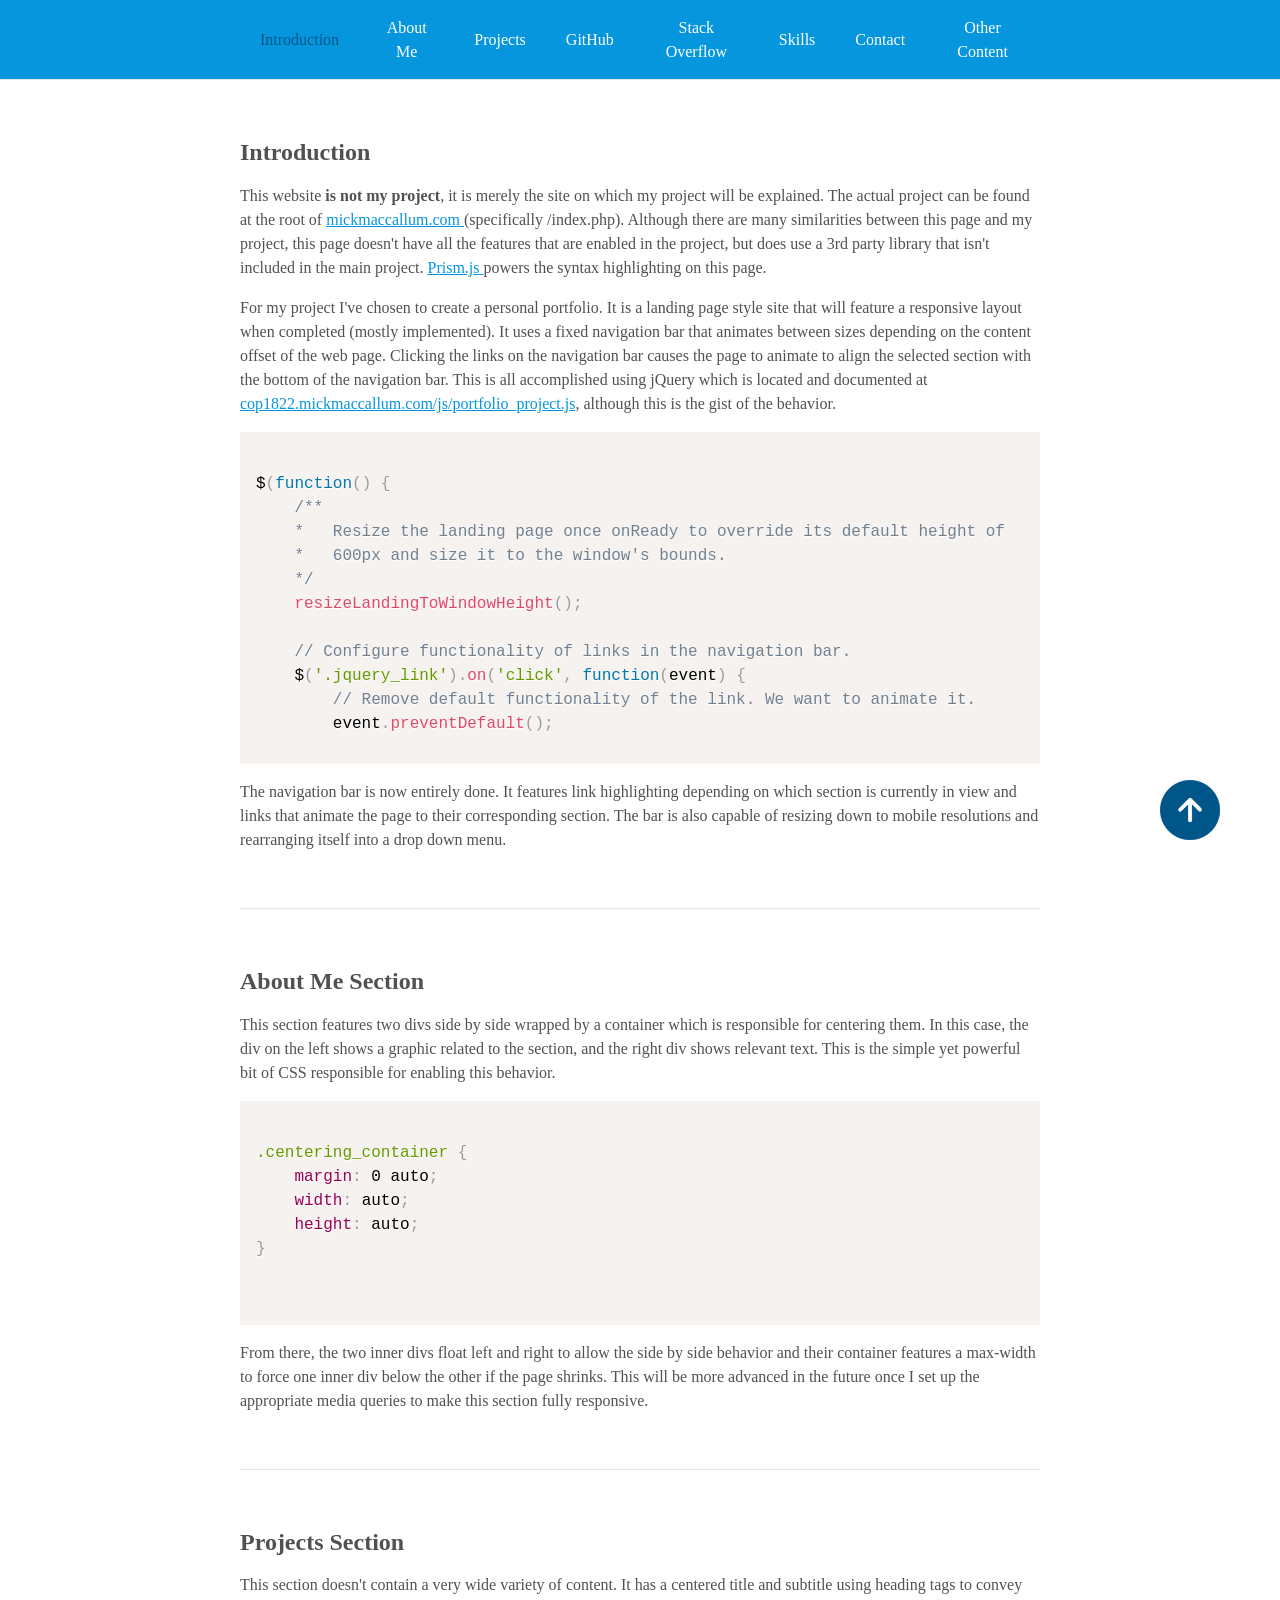
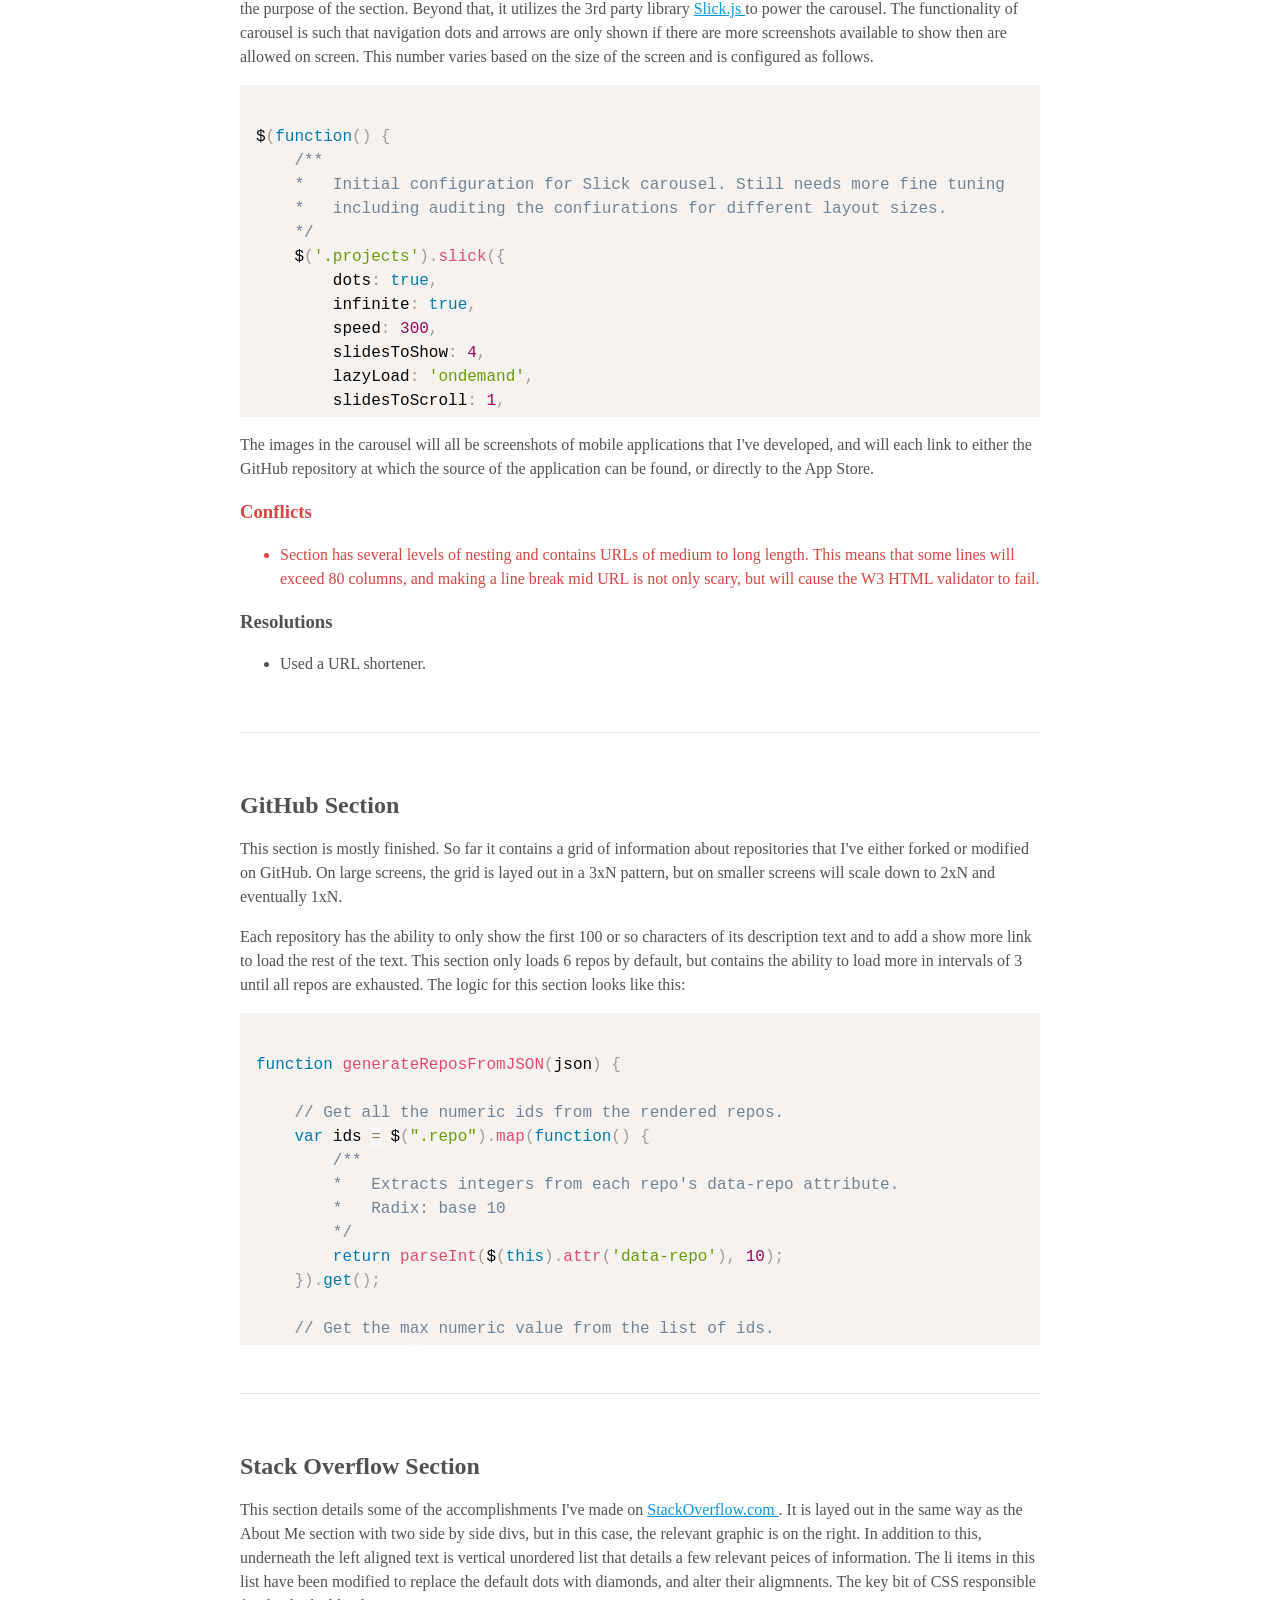
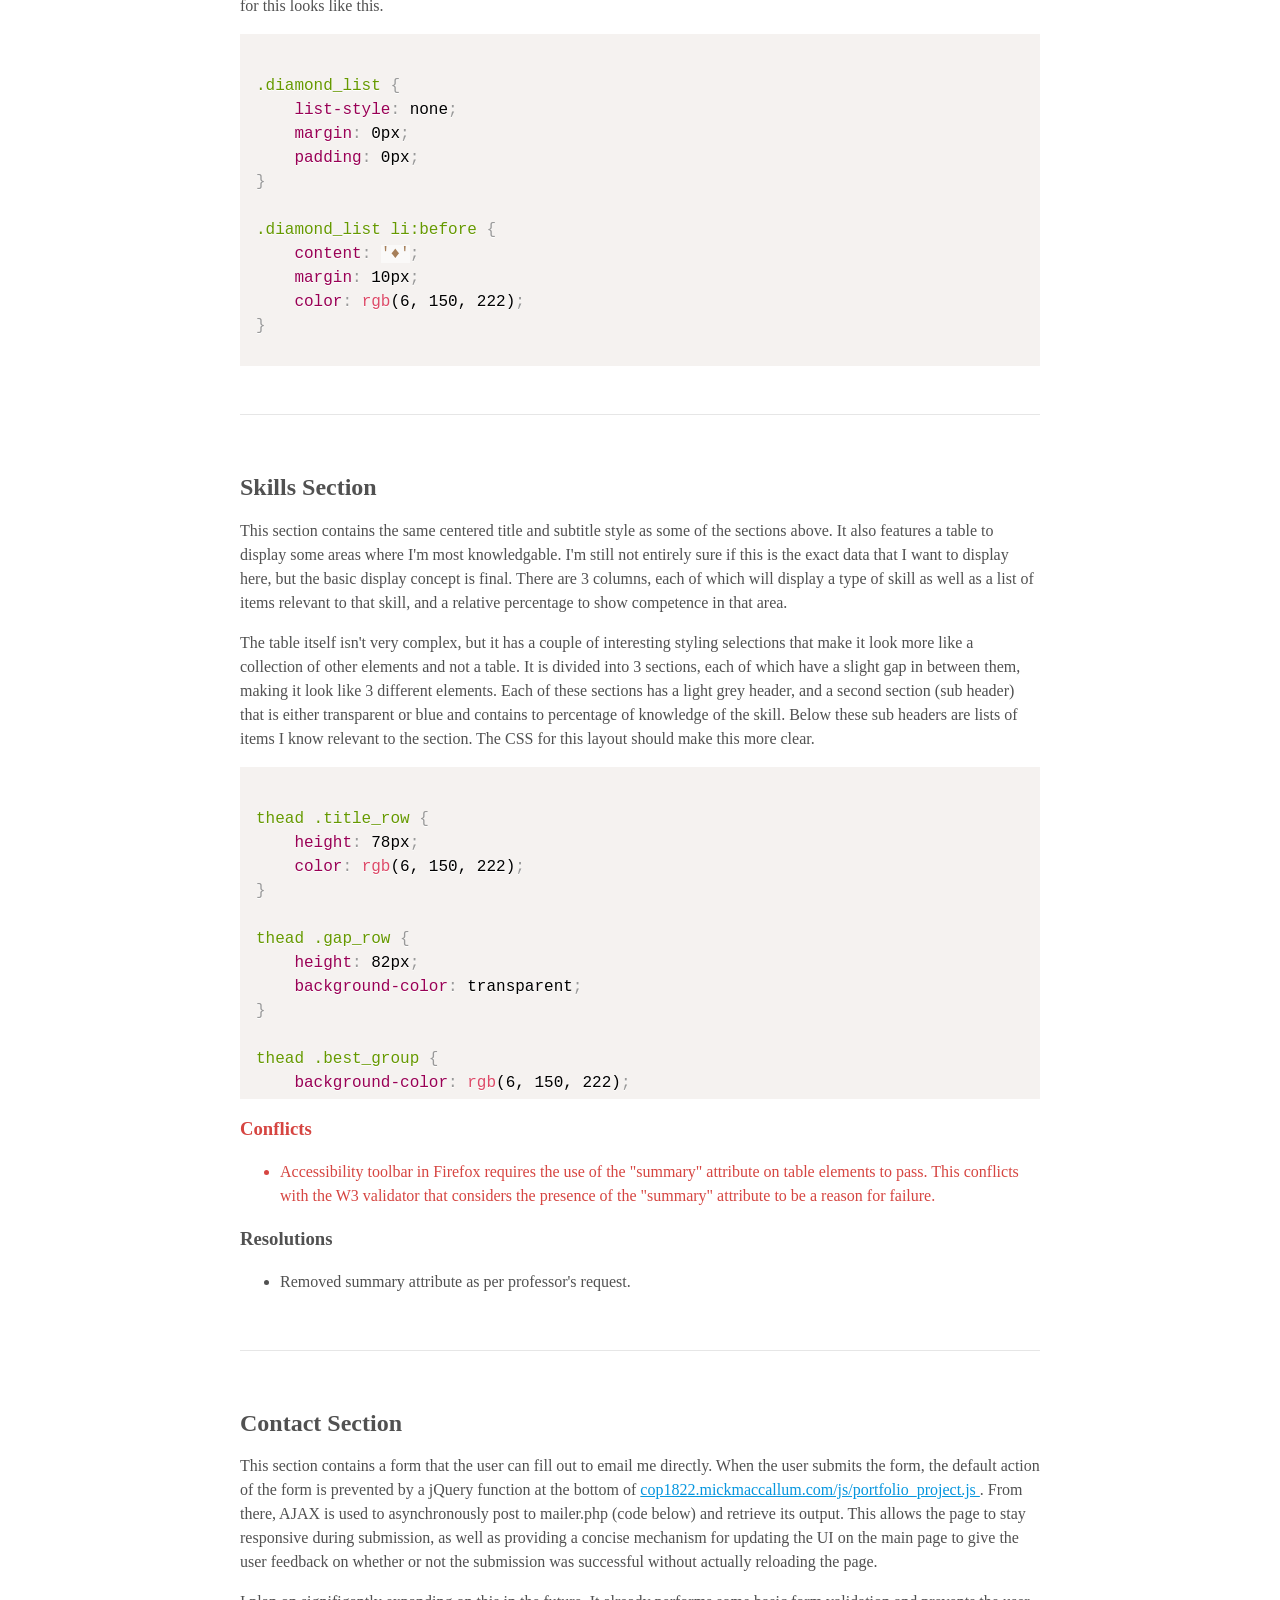
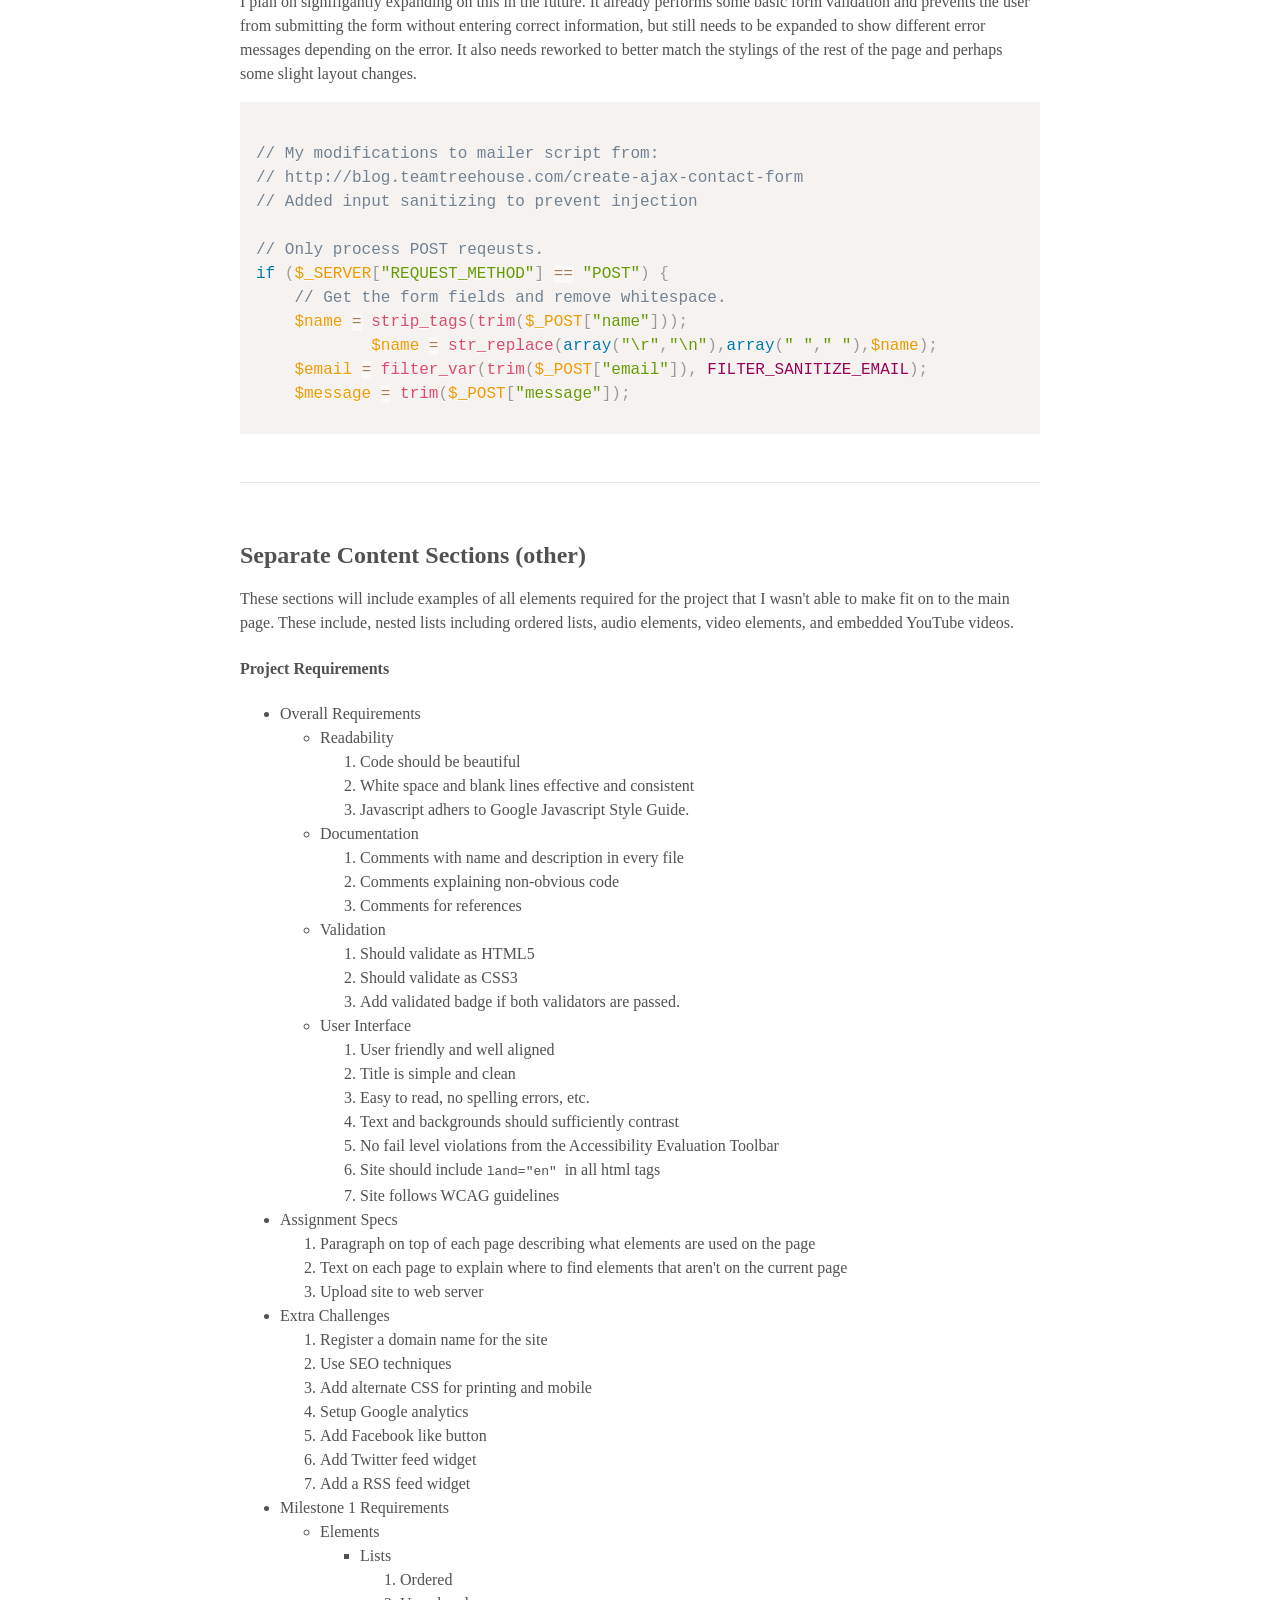
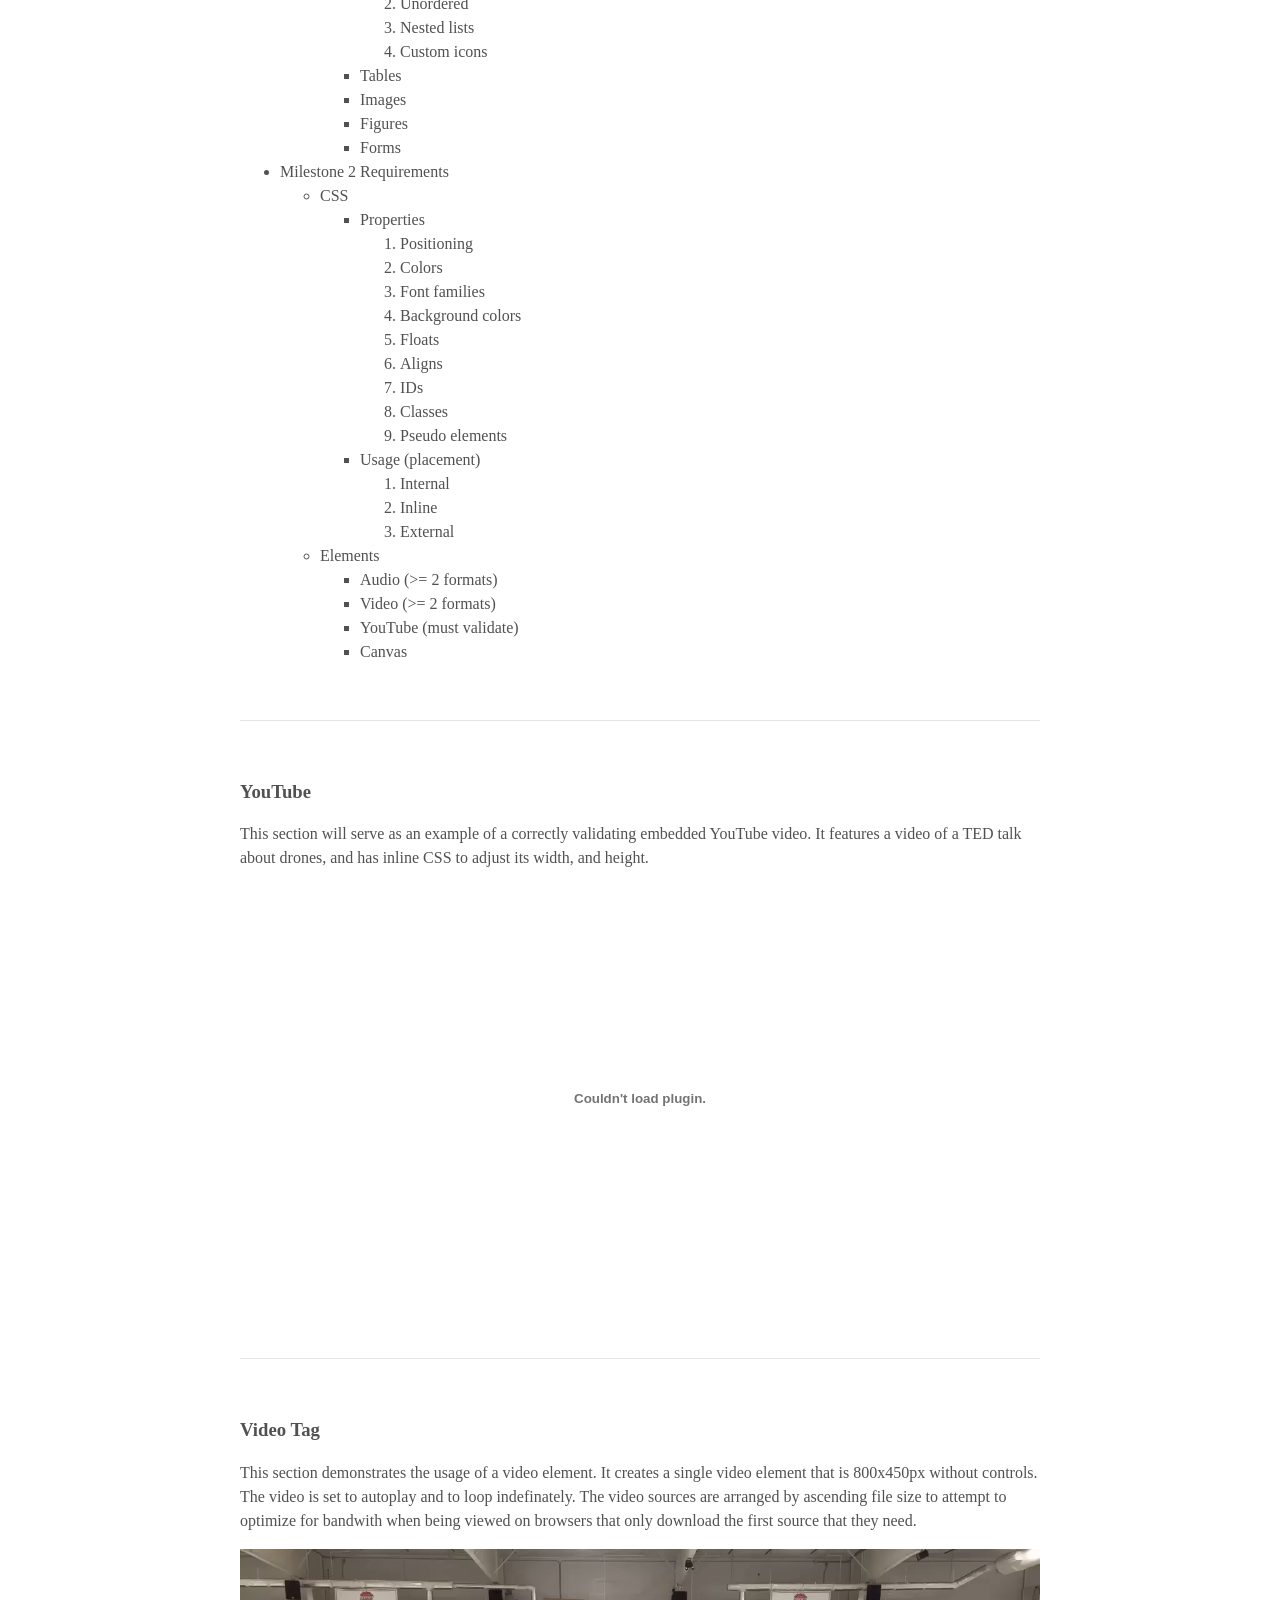
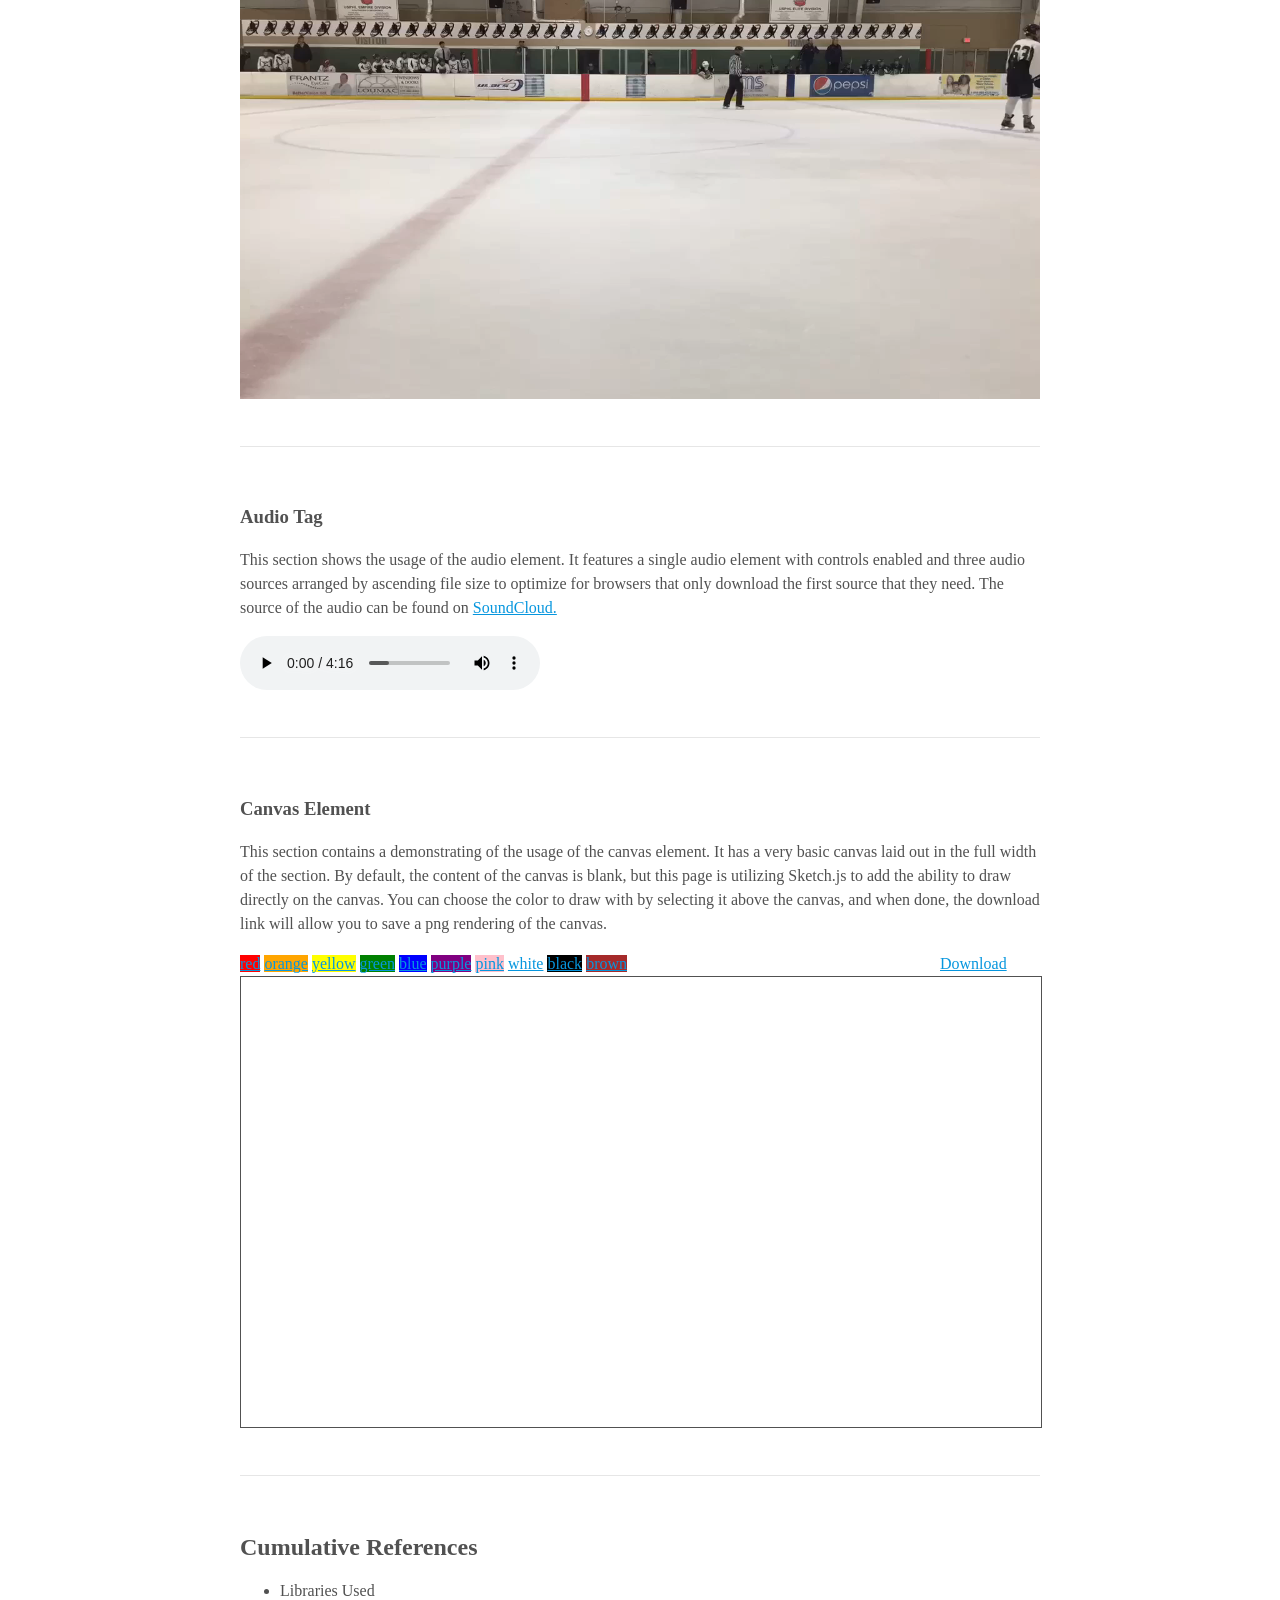
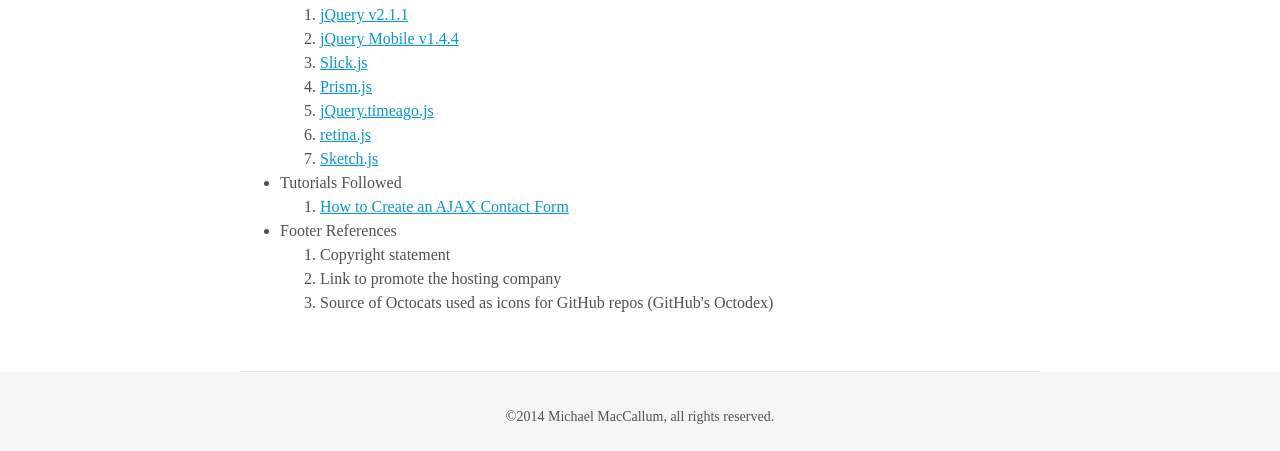
<file: demo.html>
<!DOCTYPE html>

<!-- 
	Michael MacCallum - COP1822
	This file contains the entire contents of the demo page explaining
	this project.

	Some of the elements on this page that aren't included on the main page
	include:

	audio, video, ol (and nested lists), code, pre, strong

	This page will also include demonstrations of both internal and inline CSS.
	The inline CSS can be found in the sections for the embedded YouTube video,
	as well as the section for the canvas element.
 -->

<html lang="en">
	<head>
		<meta charset="utf-8">
		<title>Michael MacCallum's Portfolio Demonstration</title>
		<meta name="viewport" content="width=device-width, initial-scale=1">

		<style type="text/css" media="screen">
			html, body {
				margin: 0px;
				padding: 0px;
				color: rgb(81, 81, 81);
				line-height: 150%;
			}

			#scroll_to_top {
				position: fixed;
				height: 60px;
				width: 60px;
			}

			a {
				color: rgb(6, 150, 222);
			}

			a:hover {
				color: rgb(0, 87, 135);
			}

			header {
				width: 100%;
				height: 80px;
				background-color: rgb(6, 150, 222);
				position: fixed;
				text-align: center;
				overflow: hidden;
				z-index: 1000;

				box-sizing:border-box;
				-moz-box-sizing:border-box;
				-webkit-box-sizing:border-box;
				border-bottom: 1px solid rgb(230, 230, 230);
			}

			/* Set up header list to be horizontal and centered. */
			header ul {
				padding: 0px;
				width: 90%;
				max-width: 800px;
				height: 100%;
				display: inline-table;
				margin: 0 auto;
			}

			header li {
			    display: table-cell;
			    vertical-align: middle;
				padding: 0px 20px 0px 20px;
				min-width: auto;
			}

			/* Animate header link hover color */
			header li a {
				transition: color 0.1s linear;
				color: rgb(255, 255, 255);
				text-decoration: none;
				font-size: 16px;
			}

			header li a:hover {
				color: rgb(81, 81, 81);
			}

			#buffer {
				width: 100%;
				height: 80px;
			}

			section {
				width: 100%;
				height: auto;
			}

			.container {
				margin: 0 auto;
				width: 90%;
				max-width: 800px;
				padding-top: 40px;
				padding-bottom: 40px;
				border-bottom: 1px solid rgb(230, 230, 230);
			}

			.conflict {
				color: rgb(214, 69, 65);
			}

			pre {
				max-height: 300px;
			}

			footer {
				text-align: center;
				width: 100%;
				height: 80px;
				background-color: rgb(246, 246, 246);
			}

			footer p {
				font-size: 14px;
				margin: auto;
				padding-top: 33px;
			}	
		</style>

		<link rel="stylesheet" type="text/css" href="css/Prism.css" />
	</head>

	<!--
		The MIT License (MIT)

		Copyright (c) [2014] [Michael MacCallum]

		Permission is hereby granted, free of charge, to any person obtaining a 
		copy of this software and associated documentation files 
		(the "Software"), to deal in the Software without restriction, including
		without limitation the rights to use, copy, modify, merge, publish, 
		distribute, sublicense, and/or sell copies of the Software, and to
		permit persons to whom the Software is furnished to do so, subject to 
		the following conditions:

		The above copyright notice and this permission notice shall be included
		in all copies or substantial portions of the Software.

		THE SOFTWARE IS PROVIDED "AS IS", WITHOUT WARRANTY OF ANY KIND, 
		EXPRESS OR IMPLIED, INCLUDING BUT NOT LIMITED TO THE WARRANTIES OF
		MERCHANTABILITY, FITNESS FOR A PARTICULAR PURPOSE AND NONINFRINGEMENT.
		IN NO EVENT SHALL THE AUTHORS OR COPYRIGHT HOLDERS BE LIABLE FOR ANY
		CLAIM, DAMAGES OR OTHER LIABILITY, WHETHER IN AN ACTION OF CONTRACT,
		TORT OR OTHERWISE, ARISING FROM, OUT OF OR IN CONNECTION WITH THE 
		SOFTWARE OR THE USE OR OTHER DEALINGS IN THE SOFTWARE.
	-->

	<body>

		<img id="scroll_to_top" src="images/scroller.png"
			 alt="Click to scroll to top." title="Click to scroll to top.">

		<header>
			<ul>
				<li>
					<a class="jquery_link" href="#landing">
						Introduction
					</a>
				</li>

				<li>
					<a class="jquery_link" href="#about_me">
						About Me
					</a>
				</li>

				<li>
					<a class="jquery_link" href="#projects">
						Projects
					</a>
				</li>

				<li>
					<a class="jquery_link" href="#github">                            
						GitHub
					</a>
				</li>

				<li>
					<a class="jquery_link" href="#stack_overflow"> 
						Stack Overflow
					</a>
				</li>

				<li>
					<a class="jquery_link" href="#skills">
						Skills
					</a>
				</li>

				<li>
					<a class="jquery_link" href="#contact">                            
						Contact
					</a>
				</li>

				<li>
					<a class="jquery_link" href="#other">                            
						Other Content
					</a>
				</li>
			</ul>
		</header>

		<div id="buffer"></div>

		<section data-id="landing" id="landing" class="content-colored">
			<div class="container">
				<h2>
					Introduction
				</h2>

				<p>
					This website <strong>is not my project</strong>, it is
					merely the site on which my project will be explained. The
					actual project can be found at the root of
					<a href="index.php">
						mickmaccallum.com
					</a> (specifically /index.php). Although there are many
					similarities between this page and my project, this page
					doesn't have all the features that are enabled in the
					project, but does use a 3rd party library that isn't
					included in the main project.
					<a href="http://prismjs.com">
						Prism.js
					</a> powers the syntax highlighting on this page.
				</p>

				<p>
					For my project I've chosen to create a personal portfolio.
					It is a landing page style site that will feature a
					responsive layout when completed (mostly implemented).
					It uses a fixed navigation bar that
					animates between sizes depending on the content offset of
					the web page. Clicking the links on the navigation bar
					causes the page to animate to align the selected section
					with the bottom of the navigation bar. This is all
					accomplished using jQuery which is located and documented at
					<a href="http://mickmaccallum.com/js/portfolio_project.js">
						cop1822.mickmaccallum.com/js/portfolio_project.js</a>,
						although this is the gist of the behavior.
				</p>

				<pre>
					<code class="language-javascript">
$(function() {
	/**
	*	Resize the landing page once onReady to override its default height of 
	*	600px and size it to the window's bounds.
	*/
	resizeLandingToWindowHeight();

	// Configure functionality of links in the navigation bar.
	$('.jquery_link').on('click', function(event) {
		// Remove default functionality of the link. We want to animate it.
		event.preventDefault();

		/**
		*	Use the href attribute as the target. This will allow the brower
		*	to fall back on link functionality without animations in case jQuery
		*	fails. This also removes the need to have an additional data
		*	attribute to keep track of which nav link is linked to each section.
		*/
		var target = $(this).attr('href');
		// Gets the large size of the navigation bar.
		var offset = $('header').data('largeSize');

		/** 
		*	Reset the offset size to the navigation bar's small size if
		*	the link will navigate the page to any section below the landing
		*	page. This is necessary to align with the navigation bar's smaller
		*	size at these offsets.
		*/
		if (target != '#landing') {
			offset = $('header').data('smallSize');
			collapseNavBar();
		};

		/**
		*	Animate the offset of the page to align the selected section with
		*	the bottom of the navigation bar.
		*/
		$('html, body').stop().animate({
			scrollTop: $(target).offset().top - offset
		}, 500);
	});
});
					</code>
				</pre>

				<p>
					The navigation bar is now entirely done. It features link
					highlighting depending on which section is currently in
					view and links that animate the page to their corresponding
					section. The bar is also capable of resizing down to mobile
					resolutions and rearranging itself into a drop down menu.
				</p>
			</div>
		</section>

		<section data-id="about_me" id="about_me" class="content-light">
			<div class="container">
				<h2>
					About Me Section
				</h2>
				<p>
					This section features two divs side by side wrapped by a
					container which is responsible for centering them. In this
					case, the div on the left shows a graphic related to the
					section, and the right div shows relevant text. This is the
					simple yet powerful bit of CSS responsible for enabling
					this behavior.
				</p>
				<pre>
					<code class="language-css">
.centering_container {
	margin: 0 auto;
	width: auto;
	height: auto;
}
					</code>
				</pre>

				<p>
					From there, the two inner divs float left and right to allow
					the side by side behavior and their container features a
					max-width to force one inner div below the other if the page
					shrinks. This will be more advanced in the future once I set
					up the appropriate media queries to make this section fully
					responsive.
				</p>
			</div>
		</section>

		<section data-id="projects" id="projects" class="content-dark">
			<div class="container">
				<h2>
					Projects Section
				</h2>
				<p>
					This section doesn't contain a very wide variety of content.
					It has a centered title and subtitle using heading tags
					to convey the purpose of the section. Beyond that, it
					utilizes the 3rd party library
					<a href="http://kenwheeler.github.io/slick/">
						Slick.js
					</a> to power the carousel. The functionality of carousel
					is such that navigation dots and arrows are only shown if
					there are more screenshots available to show then are
					allowed on screen. This number varies based on the size of
					the screen and is configured as follows.
				</p>

				<pre>
					<code class="language-javascript">
$(function() {
	/**
	*	Initial configuration for Slick carousel. Still needs more fine tuning
	*	including auditing the confiurations for different layout sizes.
	*/
	$('.projects').slick({
		dots: true,
		infinite: true,
		speed: 300,
		slidesToShow: 4,
		lazyLoad: 'ondemand',
		slidesToScroll: 1,
		responsive: [
			{
				breakpoint: 1024,
				settings: {
					slidesToShow: 3,
					slidesToScroll: 3,
					infinite: true,
					dots: true
				}
			},
			{
				breakpoint: 600,
				settings: {
					slidesToShow: 2,
					slidesToScroll: 2
				}
			},
			{
				breakpoint: 480,
				settings: {
					slidesToShow: 1,
					slidesToScroll: 1
				}
			}
		]
	});
});
					</code>
				</pre>

				<p>
					The images in the carousel will all be screenshots of
					mobile applications that I've developed, and will each
					link to either the GitHub repository at which the source
					of the application can be found, or directly
					to the App Store.
				</p>

				<h3 class="conflict">
					Conflicts
				</h3>

				<ul class="conflict">
					<li>
						<p>
							Section has several levels of nesting and contains
							URLs of medium to long length. This means that some
							lines will exceed 80 columns, and making a line
							break mid URL is not only scary, but will cause
							the W3 HTML validator to fail.
						</p>
					</li>
				</ul>

				<h3>
					Resolutions
				</h3>

				<ul>
					<li>
						Used a URL shortener.
					</li>
				</ul>
			</div>
		</section>

		<section data-id="github" id="github" class="content-light">
			<div class="container">
				<h2>
					GitHub Section
				</h2>
				<p>
					This section is mostly finished. So far it contains a grid
					of information about repositories that I've either forked
					or modified on GitHub. On large screens, the grid is layed
					out in a 3xN pattern, but on smaller screens will scale down
					to 2xN and eventually 1xN.
				</p>

				<p>
					Each repository has the ability to only show the first 100
					or so characters of its description text and to add a
					show more link to load the rest of the text. This section
					only loads 6 repos by default, but contains the ability to
					load more in intervals of 3 until all repos are exhausted.
					The logic for this section looks like this:
				</p>

				<pre>
					<code class="language-javascript">
function generateReposFromJSON(json) {

	// Get all the numeric ids from the rendered repos.
	var ids = $(".repo").map(function() {
		/**
		*	Extracts integers from each repo's data-repo attribute.
		*	Radix: base 10
		*/
		return parseInt($(this).attr('data-repo'), 10);
	}).get();

	// Get the max numeric value from the list of ids.
	var highest = Math.max.apply(Math, ids);
	var colCount = 3;

		// Get next 3 repos, numbered for non-programmer humans.
	for (var i = highest + 1 ; i < highest + 1 + colCount ; i++) {
		var repo = json[i];
		// Only have a few to work with, so they need to repeat.
		var octocat = OCTODEX[i % OCTODEX.length];

		// number of repos remaining.
		var remaining = json.length - (highest + 1 + colCount);
		
		/** 
		*	Require that the repo exists. This also handles termination
		*	when the array runs out of repos to provide.
		*/
		if (repo != null) {

			// Get description field and make unaltered copy.
			var description = repo.description;
			var data = description;

			var maxLength = 100;
			var overflowBuffer = 40;

			// Require the description to exist.
			if (description != null) {
				// Require the description's length to be > 140 chars.
				if (description.length > maxLength + overflowBuffer) {
					/**
					*	Get first 100 characters from description and
					*	add show more link.
					*/
					description = description.substring(0, maxLength) +
						'... <a href="#">show more</a>';
				};
			} else {
				// Blank looks better than 'null'.
				description = '';
			};

			var language = repo.language;

			if (language == null || language.length == 0) {
				language = 'No Language';
			};
			
			/**
			*	Add the template HTML before the show more button. This
			*	will add the new repo as the second to last element in
			*	the repositories container.
			*/
			$('#show_more').before(template);

			// Change count down text on more link if repos remain.
			if (remaining > 0) {
				var numToShow = colCount;

				if (remaining <= colCount) {
					numToShow = remaining;
				};

				$('#show_more').html('Show ' + numToShow + ' of ' +
					remaining + ' More');
			} else {
				// Hide the show more link when all repos are shown.
				$('#show_more').hide();						
			};
		};	
	};

	// Add show more capability to newly added repos.
	overrideReadMoreLinkBehavior();
}
					</code>
				</pre>
			</div>
		</section>

		<section data-id="stack_overflow" id="stack_overflow"
			class="content-dark">
			<div class="container">
				<h2>
					Stack Overflow Section
				</h2>
				<p>
					This section details some of the accomplishments
					I've made on
					<a href="http://www.stackoverflow.com/">
						StackOverflow.com
					</a>. It is layed out in the same way as the About Me
					section with two side by side divs, but in this case,
					the relevant graphic is on the right. In addition to this,
					underneath the left aligned text is vertical unordered
					list that details a few relevant peices of information.
					The li items in this list have been modified to replace
					the default dots with diamonds, and alter their aligmnents.
					The key bit of CSS responsible for this looks like this.
				</p>
				<pre>
					<code class="language-css">
.diamond_list {
	list-style: none;
	margin: 0px;
	padding: 0px;
}

.diamond_list li:before {
	content: '♦';
	margin: 10px;
	color: rgb(6, 150, 222);	
}
					</code>
				</pre>
			</div>
		</section>

		<section data-id="skills" id="skills" class="content-light">
			<div class="container">
				<h2>
					Skills Section
				</h2>

				<p>
					This section contains the same centered title and subtitle
					style as some of the sections above. It also features a
					table to display some areas where I'm most knowledgable.
					I'm still not entirely sure if this is the exact data that
					I want to display here, but the basic display concept is
					final. There are 3 columns, each of which will display a
					type of skill as well as a list of items relevant to that
					skill, and a relative percentage to show competence
					in that area.
				</p>

				<p>
					The table itself isn't very complex, but it has a couple
					of interesting styling selections that make it look more
					like a collection of other elements and not a table.
					It is divided into 3 sections, each of which have a slight
					gap in between them, making it look like 3 different
					elements. Each of these sections has a light grey header,
					and a second section (sub header) that is either
					transparent or blue and contains to percentage of
					knowledge of the skill. Below these sub headers are lists
					of items I know relevant to the section. The CSS for this
					layout should make this more clear.
				</p>

				<pre>
					<code class="language-css">
thead .title_row {
	height: 78px;
	color: rgb(6, 150, 222);
}

thead .gap_row {
	height: 82px;
	background-color: transparent;
}

thead .best_group {
	background-color: rgb(6, 150, 222);
}

thead .best_group {
	color: rgb(255, 255, 255);
}
					</code>
				</pre>

				<h3 class="conflict">
					Conflicts
				</h3>

				<ul class="conflict">
					<li>
						Accessibility toolbar in Firefox requires the use of
						the "summary" attribute on table elements to pass.
						This conflicts with the W3 validator that considers
						the presence of the "summary" attribute to be a reason
						for failure.
					</li>
				</ul>

				<h3>
					Resolutions
				</h3>

				<ul>
					<li>
						Removed summary attribute as per professor's request.
					</li>
				</ul>
			</div>
		</section>

		<section data-id="contact" id="contact" class="content-dark">
			<div class="container">
				<h2>
					Contact Section
				</h2>
				<p>
					This section contains a form that the user can fill out to
					email me directly. When the user submits the form, the
					default action of the form is prevented by a jQuery
					function at the bottom of
					<a href="http://cop1822.mickmaccallum.com/js/portfolio_project.js">
						cop1822.mickmaccallum.com/js/portfolio_project.js
					</a>. From there, AJAX is used to asynchronously post
					to mailer.php (code below) and retrieve its output. This
					allows the page to stay responsive during submission, as
					well as providing a concise mechanism for updating the UI
					on the main page to give the user feedback on whether or
					not the submission was successful without actually
					reloading the page.
				</p>

				<p>
					I plan on signifigantly expanding on this in the future.
					It already performs some basic form validation and prevents
					the user from submitting the form without entering correct
					information, but still needs to be expanded to show
					different error messages depending on the error. It also
					needs reworked to better match the stylings of the rest of
					the page and perhaps some slight layout changes.
				</p>

				<pre>
					<code class="language-php">
// My modifications to mailer script from:
// http://blog.teamtreehouse.com/create-ajax-contact-form
// Added input sanitizing to prevent injection

// Only process POST reqeusts.
if ($_SERVER["REQUEST_METHOD"] == "POST") {
	// Get the form fields and remove whitespace.
	$name = strip_tags(trim($_POST["name"]));
			$name = str_replace(array("\r","\n"),array(" "," "),$name);
	$email = filter_var(trim($_POST["email"]), FILTER_SANITIZE_EMAIL);
	$message = trim($_POST["message"]);

	// Check that data was sent to the mailer.
	if ( empty($name) OR empty($message) OR !filter_var($email, FILTER_VALIDATE_EMAIL)) {
		// Set a 400 (bad request) response code and exit.
		http_response_code(400);
		echo "Oops! There was a problem with your submission. Please complete the form and try again.";
		exit;
	}

	// Set the recipient email address.
	$recipient = "micksmaccallum@gmail.com";

	// Set the email subject.
	$subject = "New contact from $name";

	// Build the email content.
	$email_content = "Name: $name\n";
	$email_content .= "Email: $email\n\n";
	$email_content .= "Message:\n$message\n";

	// Build the email headers.
	$email_headers = "From: $name <$email>";

	// Send the email.
	if (mail($recipient, $subject, $email_content, $email_headers)) {
		// Set a 200 (okay) response code.
		http_response_code(200);
		echo "Thank You! Your message has been sent.";
	} else {
		// Set a 500 (internal server error) response code.
		http_response_code(500);
		echo "Oops! Something went wrong and we couldn't send your message.";
	}

} else {
	// Not a POST request, set a 403 (forbidden) response code.
	http_response_code(403);
	echo "There was a problem with your submission, please try again.";
}
					</code>
				</pre>
			</div>
		</section>

		<section data-id="other" id="other" class="content-light">
			<div class="container">
				<h2>
					Separate Content Sections (other)
				</h2>

				<p>
					These sections will include examples of all elements
					required for the project that I wasn't able to make fit
					on to the main page. These include, nested lists including
					ordered lists, audio elements, video elements, and embedded
					YouTube videos.
				</p>

				<h4>
					Project Requirements
				</h4>


				<ul> 
					<li>
						Overall Requirements
						<ul>
							<li>
						  		Readability

						  		<ol>
							    	<li>
							    		Code should be beautiful
						    		</li>

						    		<li>
							    		White space and blank lines
							    			effective and consistent
						    		</li>

						    		<li>
							    		Javascript adhers to Google Javascript
							    			Style Guide.
							  		</li>
						  		</ol>
						  	</li>
					    	
					  		<li>
								Documentation

								<ol>
								    <li>
							    		Comments with name and description
							    			in every file
						    		</li>

						    		<li>
							    		Comments explaining non-obvious code
						    		</li>
							    
								    <li>
							    		Comments for references
						    		</li>
								</ol>
							</li>

							<li>
								Validation

								<ol>
									<li>
										Should validate as HTML5
									</li>

									<li>
										Should validate as CSS3
									</li>

									<li>
										Add validated badge if both validators
											are passed.
									</li>
								</ol>
							</li>	

							<li>
								User Interface

								<ol>
									<li>
										User friendly and well aligned
									</li>

									<li>
										Title is simple and clean
									</li>

									<li>
										Easy to read, no spelling errors, etc.
									</li>

									<li>
										Text and backgrounds should
											sufficiently contrast
									</li>

									<li>
										No fail level violations from the
											Accessibility Evaluation Toolbar
									</li>

									<li>
										Site should include

										<code>
											land="en"
										</code> 

										in all html tags
									</li>

									<li>
										Site follows WCAG guidelines
									</li>
								</ol>
							</li>						    
			    		</ul>
			    	</li>

			    	<li>
			    		Assignment Specs

			    		<ol>
			    			<li>
			    				Paragraph on top of each page describing what
			    					elements are used on the page
			    			</li>

			    			<li>
			    				Text on each page to explain where to find
			    					elements that aren't on the current page
			    			</li>

			    			<li>
			    				Upload site to web server
			    			</li>
			    		</ol>
			    	</li>

			    	<li>
			    		Extra Challenges

			    		<ol>
			    			<li>
			    				Register a domain name for the site
			    			</li>

			    			<li>
			    				Use SEO techniques
			    			</li>

			    			<li>
			    				Add alternate CSS for printing and mobile
			    			</li>

			    			<li>
			    				Setup Google analytics
			    			</li>

			    			<li>
			    				Add Facebook like button
			    			</li>

			    			<li>
			    				Add Twitter feed widget
			    			</li>

			    			<li>
			    				Add a RSS feed widget
			    			</li>
			    		</ol>
			    	</li>

			    	<li>
			    		Milestone 1 Requirements

			    		<ul>
			    			<li>
			    				Elements

			    				<ul>
			    					<li>
					    				Lists

					    				<ol>
					    					<li>
					    						Ordered
					    					</li>

					    					<li>
					    						Unordered
					    					</li>

					    					<li>
					    						Nested lists
					    					</li>

					    					<li>
					    						Custom icons
					    					</li>
					    				</ol>
					    			</li>

					    			<li>
					    				Tables
					    			</li>

					    			<li>
					    				Images
					    			</li>

					    			<li>
					    				Figures
					    			</li>

					    			<li>
					    				Forms
					    			</li>
								</ul>
			    			</li>
			    		</ul>
			    	</li>

			    	<li>
			    		Milestone 2 Requirements

			    		<ul>
			    			<li>
			    				CSS

			    				<ul>
					    			<li>
					    				Properties

					    				<ol>
					    					<li>
					    						Positioning
					    					</li>

					    					<li>
					    						Colors
					    					</li>

					    					<li>
					    						Font families
					    					</li>

					    					<li>
					    						Background colors
					    					</li>

					    					<li>
					    						Floats
					    					</li>

					    					<li>
					    						Aligns
					    					</li>

					    					<li>
					    						IDs
					    					</li>

					    					<li>
					    						Classes
					    					</li>
					    						
					    					<li>
					    						Pseudo elements
					    					</li>
					    				</ol>
					    			</li>

					    			<li>
					    				Usage (placement)

					    				<ol>
					    					<li>
					    						Internal
					    					</li>

					    					<li>
					    						Inline
					    					</li>

					    					<li>
					    						External
					    					</li>
					    				</ol>
					    			</li>
			    				</ul>
			    			</li>	

			    			<li>
			    				Elements

			    				<ul>
			    					<li>
			    						Audio (>= 2 formats)
			    					</li>

			    					<li>
			    						Video (>= 2 formats)
			    					</li>

			    					<li>
			    						YouTube (must validate)
			    					</li>

			    					<li>
			    						Canvas
			    					</li>
			    				</ul>
			    			</li>
			    		</ul>
			    	</li>
				</ul>
			</div>
		</section>

		<section data-id="other" class="content-light">
			<div class="container">
				<h3>
					YouTube
				</h3>

				<p>
					This section will serve as an example of a correctly
					validating embedded YouTube video. It features a video of a
					TED talk about drones, and has inline CSS to adjust its
					width, and height.
				</p>

				<div style="text-align: center; margin: auto">
					<object type="application/x-shockwave-flash" 
						style="width:800px; height:425px;" 
						data="http://tinyurl.com/l4wnxvb">
						<param name="movie" value="http://tinyurl.com/psgh4p7"/>
						<param name="allowFullScreen" value="true"/>
						<param name="allowscriptaccess" value="always"/>
					</object>
				</div>
			</div>
		</section>

		<section data-id="other" class="content-light">
			<div class="container">
				<h3>
					Video Tag
				</h3>

				<p>
					This section demonstrates the usage of a video element. It
					creates a single video element that is 800x450px without
					controls. The video is set to autoplay and to loop
					indefinately. The video sources are arranged by ascending
					file size to attempt to optimize for bandwith when being
					viewed on browsers that only download the first source
					that they need.
				</p>

				<video width="800" height="450" autoplay loop>
					<source src="media/timeLapse.ogg" type="video/ogg">
					<source src="media/timeLapse.webm" type="video/webm">
					<source src="media/timeLapse.mp4" type="video/mp4">
					Your browser does not support the video tag.
				</video>
			</div>
		</section>

		<section data-id="other" class="content-light">
			<div class="container">
				<h3>
					Audio Tag
				</h3>

				<p>
					This section shows the usage of the audio element. It
					features a single audio element with controls enabled and
					three audio sources arranged by ascending file size to
					optimize for browsers that only download the first source
					that they need. The source of the audio can be found on
					<a href="https://soundcloud.com/buygore/poltergeist">
						SoundCloud.
					</a>
				</p>

				<audio controls>
					<source src="media/poltergeist.ogg" type="audio/ogg">
					<source src="media/poltergeist.mp3" type="audio/mpeg">
					<source src="media/poltergeist.wav" type="audio/wav">
					Your browser does not support the audio element.
				</audio>

			</div>
		</section>

		<section data-id="other" class="content-light">
			<div class="container">
				<h3>
					Canvas Element
				</h3>

				<p>
					This section contains a demonstrating of the usage of the
					canvas element. It has a very basic canvas laid out in the
					full width of the section. By default, the content of the
					canvas is blank, but this page is utilizing Sketch.js to
					add the ability to draw directly on the canvas. You can
					choose the color to draw with by selecting it above the 
					canvas, and when done, the download link will allow you to
					save a png rendering of the canvas.
				</p>
				<div class="tools">				  	
				  	<a href="#colors_sketch" data-download="png" 
				  		style="float: right; width: 100px;">
				  		Download
					</a>
				</div>

				<canvas id="colors_sketch" width="800" height="450" 
					style="border:1px solid rgb(81, 81, 81);">
				</canvas>
			</div>
		</section>

		<section class="content-dark">
			<div class="container">
				<h2>
					Cumulative References
				</h2>

				<ul>
					<li>
						Libraries Used
						
						<ol>
							<li>
								<a href="http://jquery.com">
									jQuery v2.1.1
								</a>
							</li>

							<li>
								<a href="http://jquerymobile.com/">
									jQuery Mobile v1.4.4
								</a>
							</li>
							
							<li>
								<a href="http://kenwheeler.github.io/slick/">
									Slick.js
								</a>
							</li>
							
							<li>
								<a href="http://prismjs.com">
									Prism.js
								</a>
							</li>
							
							<li>
								<a href="http://timeago.yarp.com">
									jQuery.timeago.js
								</a>
							</li>	

							<li>
								<a href="http://imulus.github.io/retinajs/">
									retina.js
								</a>
							</li>							
							
							<li>
								<a href="http://intridea.github.io/sketch.js/">
									Sketch.js
								</a>
							</li>
						</ol>
					</li>

					<li>
						Tutorials Followed
						
						<ol>
							<li>
								<a href="http://tinyurl.com/po65f4b">
									How to Create an AJAX Contact Form
								</a>
							</li>
						</ol>
					</li>

					<li>
						Footer References
						
						<ol>
							<li>
								Copyright statement
							</li>
							
							<li>
								Link to promote the hosting company
							</li>

							<li>
								Source of Octocats used as icons for GitHub
									repos (GitHub's Octodex)
							</li>
						</ol>
					</li>
				</ul>
			</div>
		</section>

		<footer>
			<p>
				&copy;2014 Michael MacCallum, all rights reserved.
			</p>
		</footer>

		<!-- include jQuery 2.1.1 from Google's CDN  -->        
		<script type="text/javascript" 
		src="https://ajax.googleapis.com/ajax/libs/jquery/2.1.1/jquery.min.js">
		</script>

		<script type="text/javascript" src="js/sketch.min.js"></script>
		<script type="text/javascript" src="js/Prism.min.js"></script>

		<script type="text/javascript">
		// fall back on local copy of jQuery if load from CDN fails.
		if (typeof jQuery == 'undefined') {
			document.write(unescape("%3Cscript src='js/jquery-2.1.1.min.js'" +
				" type='text/javascript'%3E%3C/script%3E"));
		}

		$(function() {
			// Configure functionality of links in the navigation bar.
			$('.jquery_link').on('click', function(event) {
				// Remove default functionality of the link to animate it.
				event.preventDefault();
				
				var target = $(this).attr('href');
				// Gets the large size of the navigation bar.
				var offset = $('header').height();

				/**
				*	Animate the offset of the page to align the selected section
				*	with the bottom of the navigation bar.
				*/
				$('html, body').stop().animate({
					scrollTop: $(target).offset().top - offset
				}, 500);
			});
		});

		$(function() {
			var scrollToTop = $('#scroll_to_top');
			
			scrollToTop.css({
				top: $(window).height() - 120,
				left: $(window).width() - 120
			});

			scrollToTop.click(function(event) {
				$("html, body").animate({ 
					scrollTop: 0 
				}, "slow");
				return false;
			});

			scrollToTop.hover(function() {
				scrollToTop.css('color', 'rgb(0, 87, 135)');
			}, function() {
				scrollToTop.css('color', 'rgb(6, 150, 222)');
			});
		});

		$(window).scroll(function(event) {
			var dominantElement = null;
			var windowOffset = $(window).scrollTop();
			var headerHeight = $('header').height();
			var boxCenter = windowOffset + headerHeight + 100.0;

			$('section').each(function(index, el) {
				var section = $(el);

				var top = section.offset().top;
				var height = section.height(); 

				if (top >= boxCenter - 100 && top <= boxCenter + 100) {
					dominantElement = section;
					return false;
				};
			});

			if (dominantElement != null) {
				var id = '#' + dominantElement.attr('data-id');

				$('header ul li a').each(function(index, el) {
					var href = $(el).attr('href');

					if (href == id) {
						console.log('setting highlight to ' + $(el));
						$(el).css('color', 'rgb(0, 87, 135)');
					} else {
						$(el).css('color', 'rgb(255, 255, 255)');
					};
				});
			};		
		});

		$(function() {
			var colors = [
				'red',
				'orange',
				'yellow',
				'green',
				'blue',
				'purple',
				'pink',
				'white',
				'black',
				'brown'
			];

			$.each(colors, function() {
				$('.tools').append("<a href='#colors_sketch' data-color='" +
					this + "' style='width: 20px; height: 20px; background: " +
					this + ";'>" + this + "</a> ");
			});

			$('#colors_sketch').sketch();
		});

		</script>
	</body>
</html>
</file>
<file: css/Prism.css>
/* http://prismjs.com/download.html?themes=prism&languages=markup+css+css-extras+clike+javascript+php */
/**
 * prism.js default theme for JavaScript, CSS and HTML
 * Based on dabblet (http://dabblet.com)
 * @author Lea Verou
 */

code[class*="language-"],
pre[class*="language-"] {
	color: black;
	text-shadow: 0 1px white;
	font-family: Consolas, Monaco, 'Andale Mono', monospace;
	direction: ltr;
	text-align: left;
	white-space: pre;
	word-spacing: normal;
	word-break: normal;
	line-height: 1.5;

	-moz-tab-size: 4;
	-o-tab-size: 4;
	tab-size: 4;

	-webkit-hyphens: none;
	-moz-hyphens: none;
	-ms-hyphens: none;
	hyphens: none;
}

pre[class*="language-"]::-moz-selection, pre[class*="language-"] ::-moz-selection,
code[class*="language-"]::-moz-selection, code[class*="language-"] ::-moz-selection {
	text-shadow: none;
	background: #b3d4fc;
}

pre[class*="language-"]::selection, pre[class*="language-"] ::selection,
code[class*="language-"]::selection, code[class*="language-"] ::selection {
	text-shadow: none;
	background: #b3d4fc;
}

@media print {
	code[class*="language-"],
	pre[class*="language-"] {
		text-shadow: none;
	}
}

/* Code blocks */
pre[class*="language-"] {
	padding: 1em;
	margin: .5em 0;
	overflow: auto;
}

:not(pre) > code[class*="language-"],
pre[class*="language-"] {
	background: #f5f2f0;
}

/* Inline code */
:not(pre) > code[class*="language-"] {
	padding: .1em;
	border-radius: .3em;
}

.token.comment,
.token.prolog,
.token.doctype,
.token.cdata {
	color: slategray;
}

.token.punctuation {
	color: #999;
}

.namespace {
	opacity: .7;
}

.token.property,
.token.tag,
.token.boolean,
.token.number,
.token.constant,
.token.symbol,
.token.deleted {
	color: #905;
}

.token.selector,
.token.attr-name,
.token.string,
.token.char,
.token.builtin,
.token.inserted {
	color: #690;
}

.token.operator,
.token.entity,
.token.url,
.language-css .token.string,
.style .token.string {
	color: #a67f59;
	background: hsla(0, 0%, 100%, .5);
}

.token.atrule,
.token.attr-value,
.token.keyword {
	color: #07a;
}

.token.function {
	color: #DD4A68;
}

.token.regex,
.token.important,
.token.variable {
	color: #e90;
}

.token.important {
	font-weight: bold;
}

.token.entity {
	cursor: help;
}
</file>
